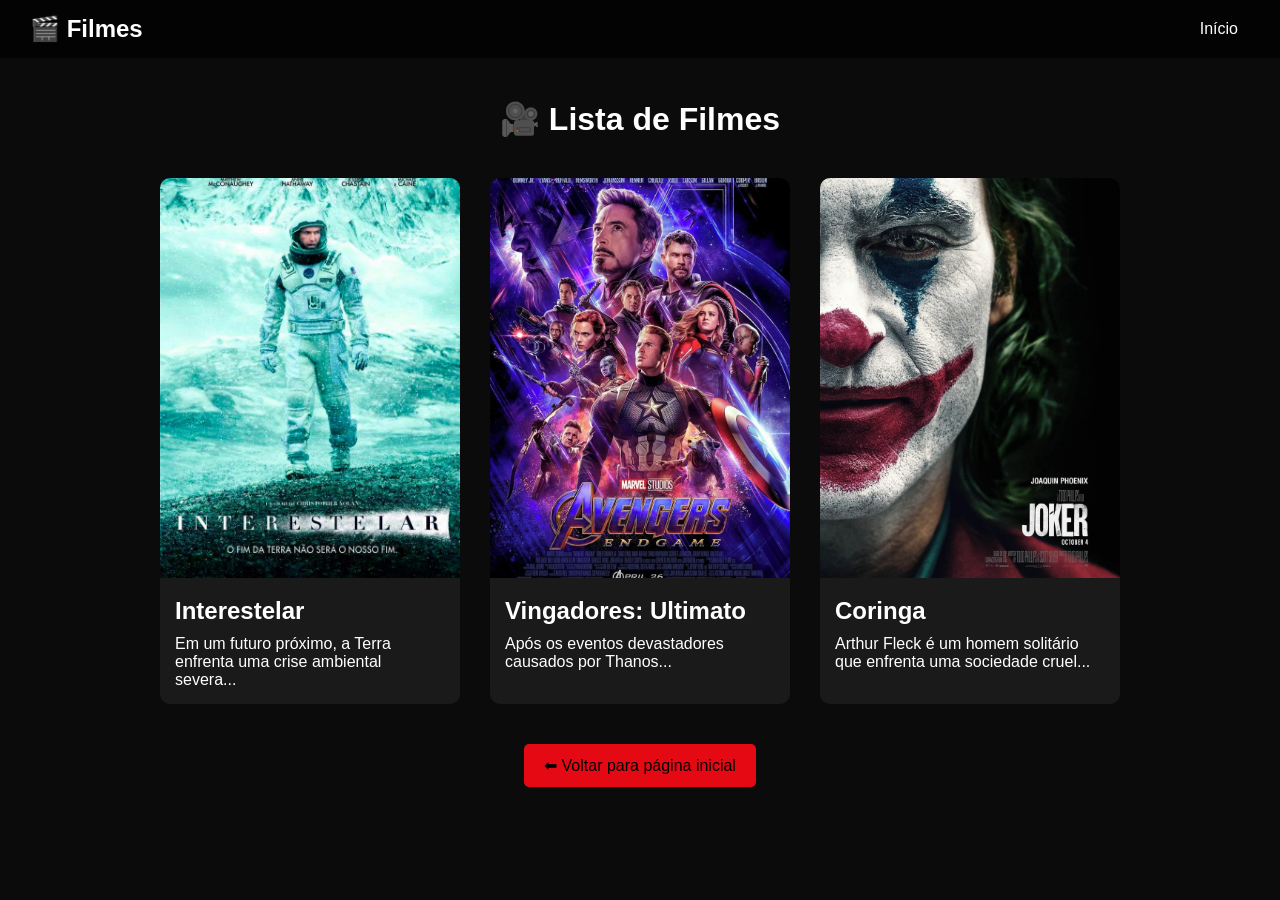
<file: filmes.html>
<!DOCTYPE html>
<html lang="pt-br">

<head>
    <meta charset="UTF-8">
    <meta name="viewport" content="width=device-width, initial-scale=1.0">
    <title>Filmes</title>

    <link rel="stylesheet" href="./css/style.css">

    <style>
        .container {
            padding: 100px 20px;
            text-align: center;
        }

        .filmes {
            display: flex;
            flex-wrap: wrap;
            justify-content: center;
            gap: 30px;
            margin-top: 40px;
        }

        .filme {
            width: 300px;
            background: var(--card);
            border-radius: 10px;
            overflow: hidden;
            transition: 0.4s;
            color: var(--text); /* 🔥 GARANTE TEXTO VISÍVEL */
        }

        .filme img {
            width: 100%;
            height: 400px;
            object-fit: cover;
        }

        .filme:hover {
            transform: scale(1.05);
            background: var(--primary);
        }

        .filme-content {
            padding: 15px;
            text-align: left;
        }

        .filme h2 {
            margin-bottom: 10px;
        }

        .voltar {
            margin-top: 40px;
            display: inline-block;
            padding: 12px 20px;
            background: var(--primary);
            color: black;
            text-decoration: none;
            border-radius: 5px;
            transition: 0.3s;
        }

        .voltar:hover {
            transform: scale(1.1);
        }

        /* 🔥 CORREÇÃO CRÍTICA DAS ANIMAÇÕES */
        .fade-in,
        .slide-up,
        .zoom-in {
            opacity: 1 !important;
            transform: none !important;
        }
    </style>
</head>

<body>

    <!-- NAVBAR -->
    <div class="navbar">
        <div class="logo">🎬 Filmes</div>
        <ul class="nav-links">
            <li><a href="pagina.html">Início</a></li>
        </ul>
    </div>

    <!-- CONTEÚDO -->
    <div class="container">

        <h1>🎥 Lista de Filmes</h1>

        <div class="filmes">

            <!-- FILME 1 -->
            <div class="filme">
                <img src="./imagem/4238-cartaz.jpg" alt="Interestelar">
                <div class="filme-content">
                    <h2>Interestelar</h2>
                    <p>
                        Em um futuro próximo, a Terra enfrenta uma crise ambiental severa...
                    </p>
                </div>
            </div>

            <!-- FILME 2 -->
            <div class="filme">
                <img src="./imagem/big-poster-filme-vingadores-ultimato-lo001-tamanho-90x60-cm-poster-marvel.jpg"
                    alt="Vingadores">
                <div class="filme-content">
                    <h2>Vingadores: Ultimato</h2>
                    <p>
                        Após os eventos devastadores causados por Thanos...
                    </p>
                </div>
            </div>

            <!-- FILME 3 -->
            <div class="filme">
                <img src="./imagem/big-poster-filme-joker-coringa-joaquin-phoenix-lo02-90x60-cm-poster.jpg"
                    alt="Coringa">
                <div class="filme-content">
                    <h2>Coringa</h2>
                    <p>
                        Arthur Fleck é um homem solitário que enfrenta uma sociedade cruel...
                    </p>
                </div>
            </div>

        </div>

        <a href="pagina.html" class="voltar">⬅ Voltar para página inicial</a>

    </div>

</body>

</html>
</file>
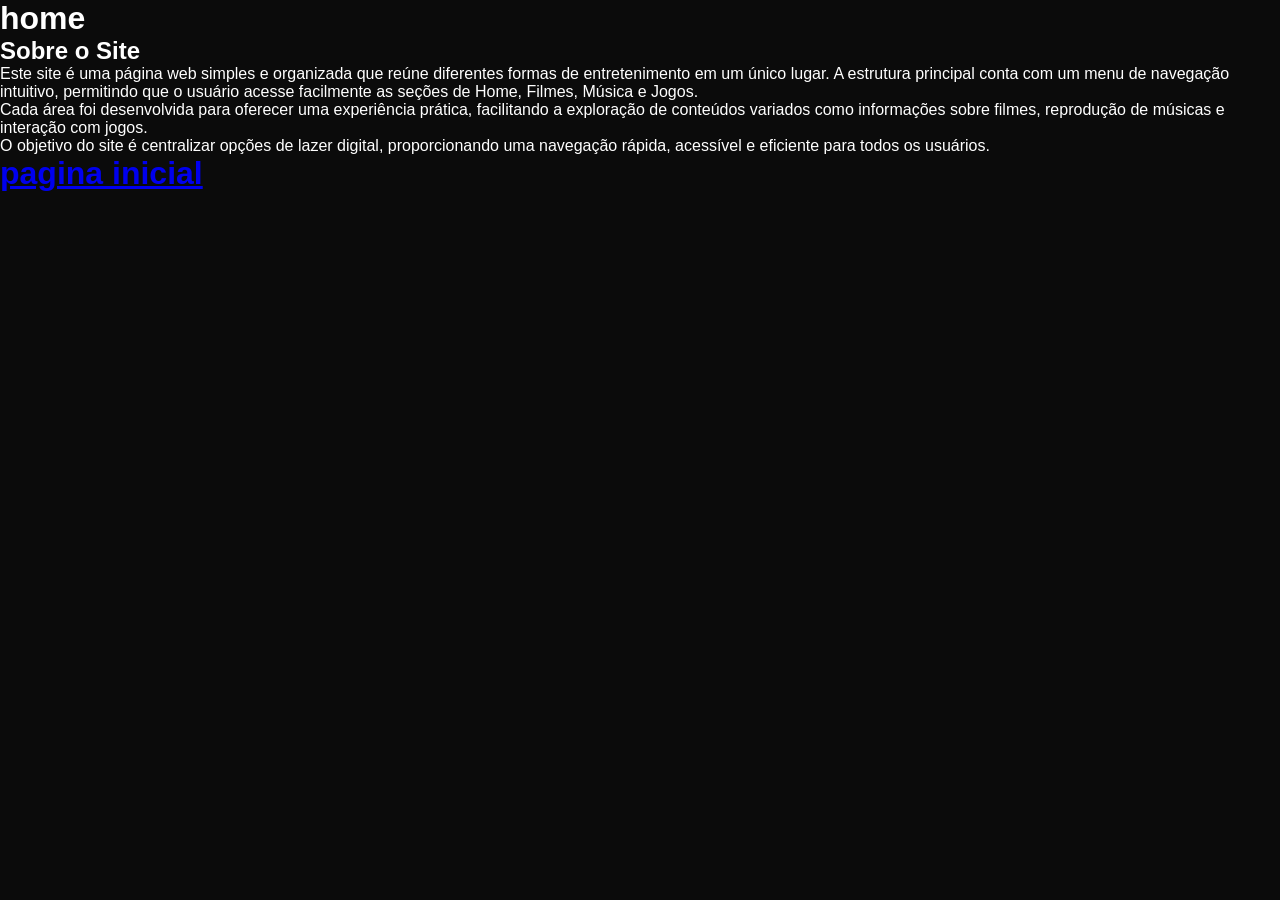
<file: home.html>
<!DOCTYPE html>
<html lang="pt">
<head>
    <meta charset="UTF-8">
    <meta name="viewport" content="width=device-width, initial-scale=1.0">
    <link rel="stylesheet" href="./css/style.css">
    <title>home</title>
</head>
<body>
    <h1>home</h1>
</body>
<section id="sobre">
    <h2>Sobre o Site</h2>
    
    <p>
        Este site é uma página web simples e organizada que reúne diferentes formas de entretenimento em um único lugar. 
        A estrutura principal conta com um menu de navegação intuitivo, permitindo que o usuário acesse facilmente as seções de Home, Filmes, Música e Jogos.
    </p>
    
    <p>
        Cada área foi desenvolvida para oferecer uma experiência prática, facilitando a exploração de conteúdos variados como informações sobre filmes, reprodução de músicas e interação com jogos.
    </p>
    
    <p>
        O objetivo do site é centralizar opções de lazer digital, proporcionando uma navegação rápida, acessível e eficiente para todos os usuários.
    </p>
    </section>
    <body>
        <h1>
            <a href="pagina.html"> pagina inicial</a>
        </h1>
    </body>
</html>
</file>
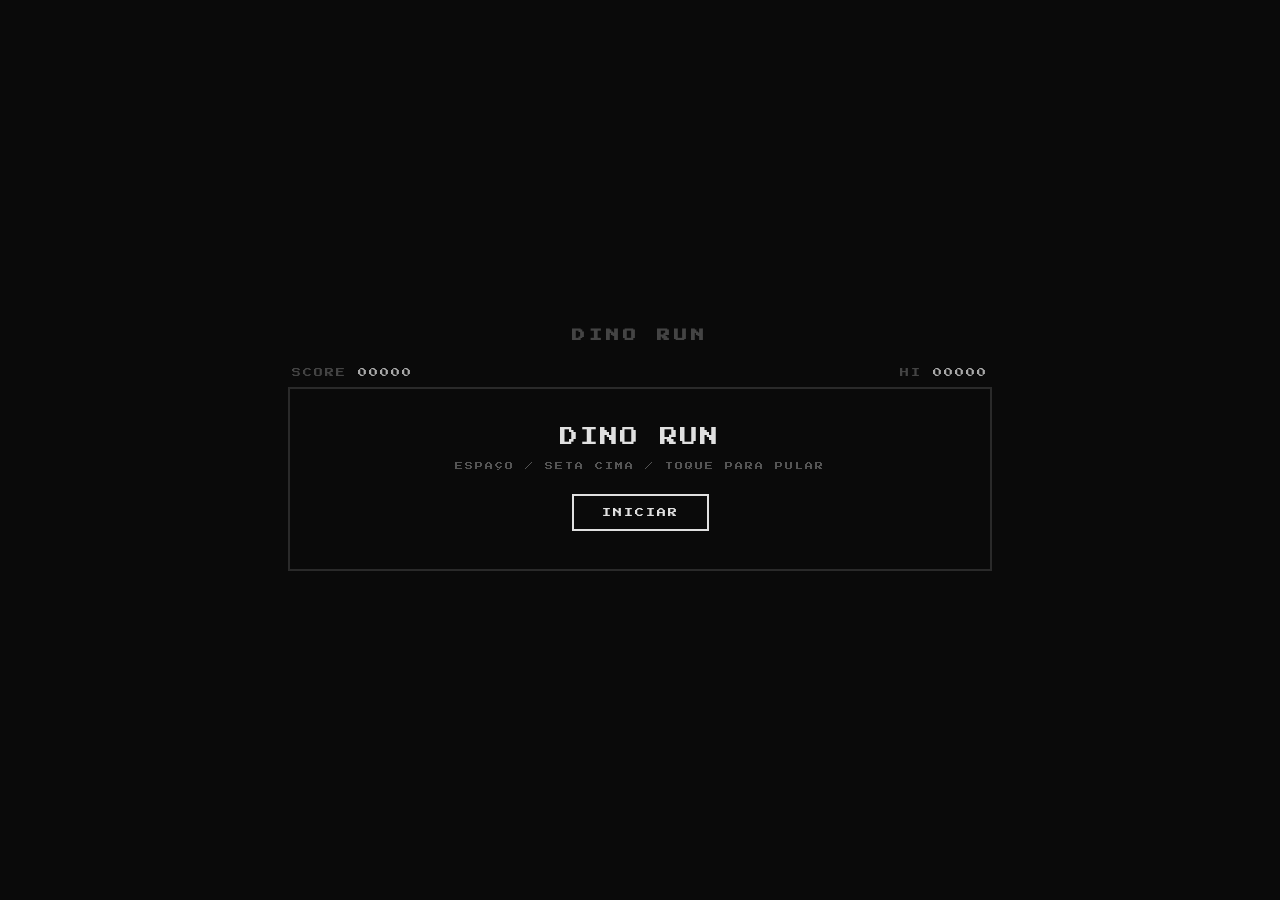
<file: dino/dino.html>
<!DOCTYPE html>
<html lang="pt-BR">
<head>
<meta charset="UTF-8">
<meta name="viewport" content="width=device-width, initial-scale=1.0">
<title>Dino Run</title>
<style>
  @import url('https://fonts.googleapis.com/css2?family=Press+Start+2P&display=swap');
  * { margin: 0; padding: 0; box-sizing: border-box; }
  body {
    background: #0a0a0a;
    display: flex;
    flex-direction: column;
    align-items: center;
    justify-content: center;
    min-height: 100vh;
    font-family: 'Press Start 2P', monospace;
    color: #e0e0e0;
    overflow: hidden;
  }
  h1 {
    font-size: 13px;
    letter-spacing: 4px;
    color: #444;
    margin-bottom: 20px;
    text-transform: uppercase;
  }
  #game-wrapper {
    position: relative;
    border: 2px solid #2a2a2a;
    background: #111;
    overflow: hidden;
  }
  canvas { display: block; }
  #overlay {
    position: absolute;
    inset: 0;
    display: flex;
    flex-direction: column;
    align-items: center;
    justify-content: center;
    background: rgba(10,10,10,0.88);
    gap: 16px;
  }
  #overlay.hidden { display: none; }
  #overlay-title { font-size: 18px; color: #e0e0e0; letter-spacing: 2px; }
  #overlay-sub { font-size: 8px; color: #555; letter-spacing: 2px; }
  #start-btn {
    margin-top: 8px;
    padding: 12px 28px;
    background: none;
    border: 2px solid #e0e0e0;
    color: #e0e0e0;
    font-family: 'Press Start 2P', monospace;
    font-size: 9px;
    cursor: pointer;
    letter-spacing: 2px;
    transition: background 0.15s, color 0.15s;
  }
  #start-btn:hover { background: #e0e0e0; color: #0a0a0a; }
  #hud {
    display: flex;
    justify-content: space-between;
    width: 700px;
    padding: 6px 2px 10px;
    font-size: 9px;
    color: #444;
    letter-spacing: 2px;
  }
  #hud span { color: #aaa; }
</style>
</head>
<body>

<h1>Dino Run</h1>

<div id="hud">
  <div>SCORE <span id="score-display">00000</span></div>
  <div>HI <span id="hi-display">00000</span></div>
</div>

<div id="game-wrapper">
  <canvas id="canvas" width="700" height="180"></canvas>
  <div id="overlay">
    <div id="overlay-title">DINO RUN</div>
    <div id="overlay-sub">ESPAÇO / SETA CIMA / TOQUE PARA PULAR</div>
    <button id="start-btn">INICIAR</button>
  </div>
</div>

<script>
const canvas = document.getElementById('canvas');
const ctx = canvas.getContext('2d');
const W = canvas.width, H = canvas.height;
const GROUND = H - 30;

let state = 'idle';
let score = 0, hiScore = 0, frame = 0, speed = 4;
let animId;

// ── Dino ──────────────────────────────────────────────────────────────
const dino = {
  x: 80, y: GROUND, w: 28, h: 38,
  vy: 0, onGround: true, legPhase: 0,
  jump() {
    if (this.onGround) { this.vy = -11; this.onGround = false; }
  },
  update() {
    this.vy += 0.55;
    this.y += this.vy;
    if (this.y >= GROUND) { this.y = GROUND; this.vy = 0; this.onGround = true; }
    if (this.onGround) this.legPhase += 0.35;
  },
  draw() {
    const x = this.x, y = this.y - this.h;
    ctx.fillStyle = '#d4d4d4';
    ctx.fillRect(x, y + 6, 26, 20);
    ctx.fillRect(x + 10, y, 18, 16);
    ctx.fillStyle = '#0a0a0a';
    ctx.fillRect(x + 22, y + 4, 4, 4);
    ctx.fillStyle = '#d4d4d4';
    ctx.fillRect(x + 26, y + 8, 6, 4);
    ctx.fillRect(x - 6, y + 16, 8, 8);
    ctx.fillStyle = '#aaa';
    const l1 = Math.sin(this.legPhase) * 5;
    const l2 = Math.sin(this.legPhase + Math.PI) * 5;
    if (this.onGround) {
      ctx.fillRect(x + 4, y + 26 + l1, 7, 10);
      ctx.fillRect(x + 14, y + 26 + l2, 7, 10);
    } else {
      ctx.fillRect(x + 4, y + 28, 7, 8);
      ctx.fillRect(x + 14, y + 24, 7, 8);
    }
  }
};

// ── Obstacles ─────────────────────────────────────────────────────────
let obstacles = [], nextObs = 90;

function spawnObs() {
  const types = [
    { w: 16, h: 36, fly: false },
    { w: 28, h: 22, fly: false },
    { w: 40, h: 20, fly: true },
  ];
  const t = types[Math.floor(Math.random() * types.length)];
  const fy = t.fly ? GROUND - 46 - Math.random() * 28 : GROUND;
  obstacles.push({ x: W + 20, y: fy, w: t.w, h: t.h, fly: t.fly, wingPhase: 0 });
}

function drawCactus(o) {
  ctx.fillStyle = '#4a9a70';
  ctx.fillRect(o.x + o.w / 2 - 5, o.y - o.h, 10, o.h);
  const armY = o.y - Math.floor(o.h * 0.55);
  ctx.fillRect(o.x, armY - 10, o.w / 2 - 4, 8);
  ctx.fillRect(o.x, armY - 18, 8, 10);
  ctx.fillRect(o.x + o.w / 2 + 4, armY - 10, o.w / 2 - 4, 8);
  ctx.fillRect(o.x + o.w - 8, armY - 18, 8, 10);
}

function drawPtero(o) {
  o.wingPhase += 0.13;
  const wu = Math.sin(o.wingPhase) * 6;
  ctx.fillStyle = '#aaa';
  ctx.fillRect(o.x + 8, o.y - 10, 22, 10);
  ctx.fillRect(o.x + 28, o.y - 14, 12, 8);
  ctx.fillRect(o.x + 40, o.y - 12, 8, 4);
  ctx.fillStyle = '#0a0a0a';
  ctx.fillRect(o.x + 32, o.y - 13, 3, 3);
  ctx.fillStyle = '#888';
  ctx.fillRect(o.x, o.y - 16 - wu, 14, 7);
  ctx.fillRect(o.x + 22, o.y - 16 + wu, 14, 7);
}

// ── Clouds ────────────────────────────────────────────────────────────
let clouds = [{x:200,y:30},{x:480,y:50},{x:650,y:20}];

function updateClouds() {
  clouds.forEach(c => { c.x -= 0.6; });
  clouds = clouds.filter(c => c.x > -60);
  if (clouds.length < 4 && Math.random() < 0.005)
    clouds.push({ x: W + 20, y: 12 + Math.random() * 50 });
}

function drawCloud(c) {
  ctx.fillStyle = '#1c1c1c';
  ctx.fillRect(c.x, c.y, 42, 10);
  ctx.fillRect(c.x + 8, c.y - 6, 26, 8);
  ctx.fillRect(c.x + 4, c.y - 2, 10, 6);
  ctx.fillRect(c.x + 28, c.y - 2, 10, 6);
}

// ── Ground ────────────────────────────────────────────────────────────
let gx = 0;
function drawGround() {
  ctx.fillStyle = '#2e2e2e';
  ctx.fillRect(0, GROUND + 2, W, 2);
  ctx.fillStyle = '#1e1e1e';
  for (let i = 0; i < 14; i++) {
    ctx.fillRect((gx + i * 60) % W, GROUND + 8, 28, 2);
  }
}

// ── Collision ─────────────────────────────────────────────────────────
function collides(a, b) {
  const p = 7;
  return (
    a.x + p < b.x + b.w - p &&
    a.x + a.w - p > b.x + p &&
    a.y - a.h + p < b.y &&
    a.y - p > b.y - b.h
  );
}

function pad(n) { return String(Math.floor(n)).padStart(5, '0'); }

// ── Loop ──────────────────────────────────────────────────────────────
function loop() {
  ctx.clearRect(0, 0, W, H);
  frame++;
  score += 0.1;
  speed = 4 + score * 0.003;
  gx = (gx - speed + W) % W;

  updateClouds();
  clouds.forEach(drawCloud);
  drawGround();

  nextObs--;
  if (nextObs <= 0) {
    spawnObs();
    nextObs = Math.max(38, 55 + Math.random() * 55 - score * 0.04);
  }

  let dead = false;
  obstacles.forEach(o => {
    o.x -= speed;
    if (o.fly) drawPtero(o); else drawCactus(o);
    if (collides(dino, o)) dead = true;
  });
  obstacles = obstacles.filter(o => o.x + o.w > -10);

  dino.update();
  dino.draw();

  document.getElementById('score-display').textContent = pad(score);

  if (dead) { endGame(); return; }
  animId = requestAnimationFrame(loop);
}

function startGame() {
  score = 0; frame = 0; speed = 4;
  obstacles = []; nextObs = 90;
  dino.y = GROUND; dino.vy = 0; dino.onGround = true;
  document.getElementById('overlay').classList.add('hidden');
  state = 'running';
  loop();
}

function endGame() {
  cancelAnimationFrame(animId);
  state = 'dead';
  if (score > hiScore) hiScore = score;
  document.getElementById('hi-display').textContent = pad(hiScore);
  const ov = document.getElementById('overlay');
  ov.classList.remove('hidden');
  document.getElementById('overlay-title').textContent = 'GAME OVER';
  document.getElementById('overlay-sub').textContent = 'SCORE ' + pad(score);
  document.getElementById('start-btn').textContent = 'TENTAR NOVAMENTE';
}

// ── Input ─────────────────────────────────────────────────────────────
document.addEventListener('keydown', e => {
  if ((e.code === 'Space' || e.code === 'ArrowUp') && state === 'running') {
    e.preventDefault(); dino.jump();
  }
});
canvas.addEventListener('touchstart', e => {
  e.preventDefault();
  if (state === 'running') dino.jump();
}, { passive: false });
document.getElementById('start-btn').addEventListener('click', startGame);
</script>
</body>
</html>
</file>
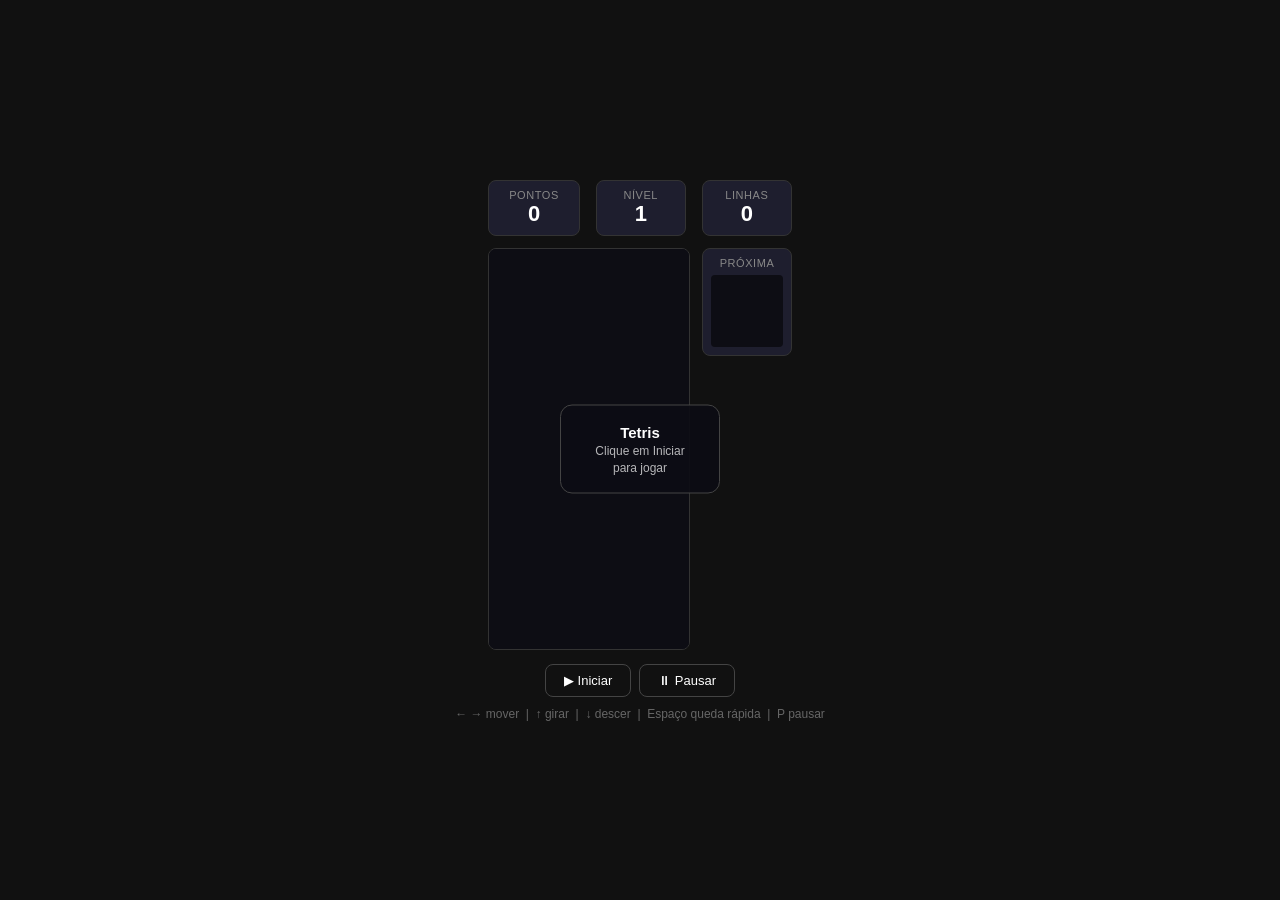
<file: jogos.htm/jogo.html>
<!DOCTYPE html>
<html lang="pt-br">
<head>
<meta charset="UTF-8">
<meta name="viewport" content="width=device-width, initial-scale=1.0">
<title>Tetris</title>
<style>
  *{box-sizing:border-box;margin:0;padding:0}
  body{background:#111;display:flex;flex-direction:column;align-items:center;justify-content:center;min-height:100vh;font-family:Arial,sans-serif;color:white}
  #top-bar{display:flex;gap:16px;margin-bottom:12px}
  .stat{background:#1e1e2e;border:1px solid #333;border-radius:8px;padding:8px 20px;text-align:center;min-width:90px}
  .stat-label{font-size:11px;color:#888;text-transform:uppercase;letter-spacing:.05em}
  .stat-val{font-size:22px;font-weight:bold}
  #arena{display:flex;gap:12px;align-items:flex-start;position:relative}
  #tetris{border:1px solid #333;border-radius:8px;background:#0d0d14;display:block}
  #side{display:flex;flex-direction:column;gap:10px;min-width:80px}
  .side-card{background:#1e1e2e;border:1px solid #333;border-radius:8px;padding:8px;text-align:center}
  .side-label{font-size:11px;color:#888;margin-bottom:6px;text-transform:uppercase;letter-spacing:.05em}
  #next-canvas{border-radius:4px;display:block;margin:0 auto}
  #controls{margin-top:14px;display:flex;gap:8px;flex-wrap:wrap;justify-content:center}
  button{background:transparent;border:1px solid #444;border-radius:8px;padding:8px 18px;font-size:13px;color:white;cursor:pointer;transition:background .15s}
  button:hover{background:#1e1e2e}
  button:active{transform:scale(.98)}
  #msg{position:absolute;top:50%;left:50%;transform:translate(-50%,-50%);background:rgba(13,13,20,.92);color:#fff;padding:18px 28px;border-radius:12px;text-align:center;font-size:15px;font-weight:bold;pointer-events:none;display:none;z-index:10;min-width:160px;border:1px solid #444}
  #d-pad{display:none;gap:6px;flex-direction:column;align-items:center;margin-top:10px}
  .d-row{display:flex;gap:6px}
  .d-btn{width:48px;height:48px;border-radius:8px;background:#1e1e2e;border:1px solid #444;font-size:20px;display:flex;align-items:center;justify-content:center;cursor:pointer;user-select:none;color:white;-webkit-tap-highlight-color:transparent}
  .d-btn:active{background:#2e2e3e;transform:scale(.95)}
  #hint{font-size:12px;color:#666;margin-top:10px;text-align:center}
</style>
</head>
<body>

<div id="top-bar">
  <div class="stat"><div class="stat-label">Pontos</div><div class="stat-val" id="score-val">0</div></div>
  <div class="stat"><div class="stat-label">Nível</div><div class="stat-val" id="level-val">1</div></div>
  <div class="stat"><div class="stat-label">Linhas</div><div class="stat-val" id="lines-val">0</div></div>
</div>

<div id="arena">
  <canvas id="tetris" width="200" height="400"></canvas>
  <div id="msg"></div>
  <div id="side">
    <div class="side-card"><div class="side-label">Próxima</div><canvas id="next-canvas" width="72" height="72"></canvas></div>
  </div>
</div>

<div id="controls">
  <button id="btn-start">▶ Iniciar</button>
  <button id="btn-pause">⏸ Pausar</button>
</div>

<div id="d-pad">
  <div class="d-row"><div class="d-btn" id="d-up">↻</div></div>
  <div class="d-row">
    <div class="d-btn" id="d-left">←</div>
    <div class="d-btn" id="d-down">↓</div>
    <div class="d-btn" id="d-right">→</div>
  </div>
  <div class="d-row"><div class="d-btn" id="d-drop">⇩</div></div>
</div>

<div id="hint">
  ← → mover &nbsp;|&nbsp; ↑ girar &nbsp;|&nbsp; ↓ descer &nbsp;|&nbsp; Espaço queda rápida &nbsp;|&nbsp; P pausar
</div>

<script>
const C=document.getElementById('tetris'),ctx=C.getContext('2d');
const NC=document.getElementById('next-canvas'),nctx=NC.getContext('2d');
const COLS=10,ROWS=20,BS=20;
const COLORS=['','#7f77dd','#1d9e75','#ef9f27','#d85a30','#378add','#d4537e','#e24b4a'];
const SHAPES=[
  null,
  [[1,1,1,1]],
  [[1,1],[1,1]],
  [[0,1,0],[1,1,1]],
  [[1,0],[1,0],[1,1]],
  [[0,1],[0,1],[1,1]],
  [[1,1,0],[0,1,1]],
  [[0,1,1],[1,1,0]]
];

let board,piece,next,score,lines,level,running,paused,raf,lastTime,dropCounter,dropInterval;

function initBoard(){board=Array.from({length:ROWS},()=>Array(COLS).fill(0))}

function newPiece(type){
  const s=SHAPES[type];
  return{type,matrix:s.map(r=>[...r]),pos:{x:Math.floor(COLS/2)-Math.floor(s[0].length/2),y:0}};
}

function randType(){return Math.floor(Math.random()*7)+1}

function rotate(m){
  const r=m[0].length,c=m.length,n=Array.from({length:r},()=>Array(c).fill(0));
  for(let y=0;y<c;y++)for(let x=0;x<r;x++)n[x][c-1-y]=m[y][x];
  return n;
}

function valid(mat,pos){
  for(let y=0;y<mat.length;y++)for(let x=0;x<mat[y].length;x++){
    if(!mat[y][x])continue;
    const nx=pos.x+x,ny=pos.y+y;
    if(nx<0||nx>=COLS||ny>=ROWS)return false;
    if(ny>=0&&board[ny][nx])return false;
  }
  return true;
}

function place(){
  piece.matrix.forEach((row,y)=>row.forEach((v,x)=>{
    if(v)board[piece.pos.y+y][piece.pos.x+x]=piece.type;
  }));
  let cleared=0;
  for(let y=ROWS-1;y>=0;y--){
    if(board[y].every(v=>v)){
      board.splice(y,1);board.unshift(Array(COLS).fill(0));cleared++;y++;
    }
  }
  if(cleared){
    const pts=[0,100,300,500,800];
    score+=pts[cleared]*level;
    lines+=cleared;
    level=Math.floor(lines/10)+1;
    dropInterval=Math.max(100,600-level*50);
    updateUI();
  }
  piece=newPiece(next.type);
  next=newPiece(randType());
  if(!valid(piece.matrix,piece.pos)){gameOver();return}
  drawNext();
}

function drawBoard(){
  ctx.clearRect(0,0,C.width,C.height);
  ctx.fillStyle='#0d0d14';ctx.fillRect(0,0,C.width,C.height);
  for(let y=0;y<ROWS;y++)for(let x=0;x<COLS;x++){
    if(board[y][x]){
      drawCell(ctx,x,y,COLORS[board[y][x]],BS);
    } else {
      ctx.strokeStyle='rgba(255,255,255,.04)';
      ctx.strokeRect(x*BS+.5,y*BS+.5,BS-1,BS-1);
    }
  }
}

function drawCell(c,x,y,col,sz){
  c.fillStyle=col;
  c.fillRect(x*sz+1,y*sz+1,sz-2,sz-2);
  c.fillStyle='rgba(255,255,255,.2)';
  c.fillRect(x*sz+1,y*sz+1,sz-2,3);
  c.fillRect(x*sz+1,y*sz+1,3,sz-2);
}

function drawGhost(){
  let gp={x:piece.pos.x,y:piece.pos.y};
  while(valid(piece.matrix,{x:gp.x,y:gp.y+1}))gp.y++;
  piece.matrix.forEach((row,y)=>row.forEach((v,x)=>{
    if(v){
      ctx.strokeStyle=COLORS[piece.type]+'66';
      ctx.lineWidth=1;
      ctx.strokeRect((gp.x+x)*BS+2,(gp.y+y)*BS+2,BS-4,BS-4);
    }
  }));
}

function drawPiece(){
  piece.matrix.forEach((row,y)=>row.forEach((v,x)=>{
    if(v)drawCell(ctx,piece.pos.x+x,piece.pos.y+y,COLORS[piece.type],BS);
  }));
}

function drawNext(){
  nctx.fillStyle='#0d0d14';nctx.fillRect(0,0,NC.width,NC.height);
  const m=next.matrix,sz=14;
  const ox=Math.floor((NC.width-m[0].length*sz)/2);
  const oy=Math.floor((NC.height-m.length*sz)/2);
  m.forEach((row,y)=>row.forEach((v,x)=>{
    if(v){
      nctx.fillStyle=COLORS[next.type];
      nctx.fillRect(ox+x*sz+1,oy+y*sz+1,sz-2,sz-2);
      nctx.fillStyle='rgba(255,255,255,.2)';
      nctx.fillRect(ox+x*sz+1,oy+y*sz+1,sz-2,3);
    }
  }));
}

function updateUI(){
  document.getElementById('score-val').textContent=score;
  document.getElementById('level-val').textContent=level;
  document.getElementById('lines-val').textContent=lines;
}

function showMsg(t,sub=''){
  const el=document.getElementById('msg');
  el.innerHTML=t+(sub?`<br><span style="font-size:12px;opacity:.7;font-weight:normal">${sub}</span>`:'');
  el.style.display='block';
}
function hideMsg(){document.getElementById('msg').style.display='none'}

function gameOver(){
  running=false;cancelAnimationFrame(raf);
  showMsg('Game Over','Clique em Iniciar para jogar novamente');
}

function startGame(){
  initBoard();score=0;lines=0;level=1;dropInterval=550;dropCounter=0;lastTime=0;
  running=true;paused=false;
  piece=newPiece(randType());next=newPiece(randType());
  updateUI();drawNext();hideMsg();
  cancelAnimationFrame(raf);
  raf=requestAnimationFrame(loop);
}

function loop(ts){
  if(!running||paused)return;
  const dt=ts-lastTime;lastTime=ts;
  dropCounter+=dt;
  if(dropCounter>=dropInterval){drop();dropCounter=0}
  drawBoard();drawGhost();drawPiece();
  raf=requestAnimationFrame(loop);
}

function drop(){
  if(valid(piece.matrix,{x:piece.pos.x,y:piece.pos.y+1}))piece.pos.y++;
  else place();
}

function moveLeft(){if(running&&!paused&&valid(piece.matrix,{x:piece.pos.x-1,y:piece.pos.y}))piece.pos.x--}
function moveRight(){if(running&&!paused&&valid(piece.matrix,{x:piece.pos.x+1,y:piece.pos.y}))piece.pos.x++}
function rotatePiece(){if(running&&!paused){const r=rotate(piece.matrix);if(valid(r,piece.pos))piece.matrix=r}}
function hardDrop(){if(running&&!paused){while(valid(piece.matrix,{x:piece.pos.x,y:piece.pos.y+1}))piece.pos.y++;place()}}

function togglePause(){
  if(!running)return;
  paused=!paused;
  if(paused){showMsg('Pausado','Clique em Pausar para continuar')}
  else{hideMsg();lastTime=performance.now();raf=requestAnimationFrame(loop)}
}

document.addEventListener('keydown',e=>{
  if(e.key==='ArrowLeft'){e.preventDefault();moveLeft()}
  if(e.key==='ArrowRight'){e.preventDefault();moveRight()}
  if(e.key==='ArrowDown'){e.preventDefault();if(running&&!paused)drop()}
  if(e.key==='ArrowUp'){e.preventDefault();rotatePiece()}
  if(e.key===' '){e.preventDefault();hardDrop()}
  if(e.key==='p'||e.key==='P')togglePause();
});

document.getElementById('btn-start').addEventListener('click',startGame);
document.getElementById('btn-pause').addEventListener('click',togglePause);
document.getElementById('d-left').addEventListener('click',()=>{moveLeft();drawBoard();drawGhost();drawPiece()});
document.getElementById('d-right').addEventListener('click',()=>{moveRight();drawBoard();drawGhost();drawPiece()});
document.getElementById('d-down').addEventListener('click',()=>{if(running&&!paused){drop();drawBoard();drawGhost();drawPiece()}});
document.getElementById('d-up').addEventListener('click',()=>{rotatePiece();drawBoard();drawGhost();drawPiece()});
document.getElementById('d-drop').addEventListener('click',hardDrop);

if(/Mobi|Android|iPhone|iPad/i.test(navigator.userAgent)){
  document.getElementById('d-pad').style.display='flex';
}

showMsg('Tetris','Clique em Iniciar para jogar');
ctx.fillStyle='#0d0d14';ctx.fillRect(0,0,C.width,C.height);
nctx.fillStyle='#0d0d14';nctx.fillRect(0,0,NC.width,NC.height);
</script>
</body>
</html>
</file>
<file: css/style.css>
/* ================= RESET ================= */
* {
    margin: 0;
    padding: 0;
    box-sizing: border-box;
}

/* ================= SCROLL ================= */
html {
    scroll-behavior: smooth;
}

/* ================= TEMAS ================= */
:root {
    --bg: #0b0b0b;
    --text: #ffffff;
    --card: #1a1a1a;
    --primary: #e50914;
}

[data-theme="light"] {
    --bg: #ffffff;
    --text: #000000;
    --card: #f0f0f0;
}

/* ================= BASE ================= */
body {
    font-family: Arial, sans-serif;
    background: var(--bg);
    color: var(--text);
}

/* ================= NAVBAR ================= */
.navbar {
    position: fixed;
    width: 100%;
    top: 0;
    background: rgba(0,0,0,0.7);
    backdrop-filter: blur(10px);
    display: flex;
    justify-content: space-between;
    align-items: center;
    padding: 15px 30px;
    z-index: 1000;
}

.logo {
    font-size: 24px;
    font-weight: bold;
    transition: 0.3s;
}

.logo:hover {
    color: var(--primary);
    transform: scale(1.1);
}

/* MENU */
.nav-links {
    display: flex;
    list-style: none;
    gap: 20px;
}

.nav-links a {
    color: var(--text);
    text-decoration: none;
    padding: 8px 12px;
    position: relative;
}

/* HOVER LINHA */
.nav-links a::after {
    content: "";
    position: absolute;
    width: 0%;
    height: 2px;
    background: var(--primary);
    left: 0;
    bottom: -3px;
    transition: 0.3s;
}

.nav-links a:hover::after {
    width: 100%;
}

/* ================= HERO ================= */
.hero {
    height: 100vh;
    background: linear-gradient(rgba(0,0,0,0.7), rgba(0,0,0,0.7)),
                url('../img/bg.jpg') no-repeat center/cover;
    display: flex;
    justify-content: center;
    align-items: center;
    text-align: center;
}

.hero h1 {
    font-size: 55px;
}

.hero p {
    margin-top: 10px;
}

/* BOTÃO */
.btn {
    display: inline-block;
    margin-top: 20px;
    padding: 12px 25px;
    background: var(--primary);
    color: white;
    text-decoration: none;
    border-radius: 5px;
    transition: 0.3s;
}

.btn:hover {
    transform: scale(1.05);
}

/* ================= CARDS ================= */
.cards {
    padding: 80px 20px;
    display: flex;
    justify-content: center;
    gap: 20px;
}

.card {
    padding: 40px;
    background: var(--card);
    border-radius: 10px;
    transition: 0.4s;
    cursor: pointer;
    color: var(--text);
    text-decoration: none;
}

.card:hover {
    transform: scale(1.1);
    background: var(--primary);
}

/* ================= MUSICA ================= */
.music-hero {
    height: 40vh;
    display: flex;
    flex-direction: column;
    justify-content: center;
    align-items: center;
    margin-top: 70px;
    background: linear-gradient(black, #111);
}

/* PLAYLIST */
.playlist {
    display: flex;
    flex-wrap: wrap;
    gap: 20px;
    justify-content: center;
    padding: 40px;
}

/* CARD MUSICA */
.music-card {
    width: 220px;
    background: var(--card);
    padding: 20px;
    border-radius: 10px;
    cursor: pointer;
    text-align: center;
    transition: 0.3s;
}

.music-card:hover {
    transform: scale(1.1);
    background: var(--primary);
}

/* PLAYER */
.player {
    position: fixed;
    bottom: 0;
    width: 100%;
    background: #000;
    color: white;
    display: flex;
    justify-content: space-between;
    align-items: center;
    padding: 10px;
}

.player audio {
    width: 300px;
}

/* ================= ANIMAÇÕES ================= */
.fade-in {
    opacity: 0;
    transform: translateY(30px);
    animation: fadeIn 1s ease forwards;
}

.slide-up {
    opacity: 0;
    transform: translateY(50px);
    animation: slideUp 1s ease forwards;
}

.delay {
    animation-delay: 0.3s;
}

.delay2 {
    animation-delay: 0.6s;
}

@keyframes fadeIn {
    to {
        opacity: 1;
        transform: translateY(0);
    }
}

@keyframes slideUp {
    to {
        opacity: 1;
        transform: translateY(0);
    }
}

/* ================= RESPONSIVO ================= */
@media (max-width: 768px) {

    .nav-links {
        gap: 10px;
    }

    .hero h1 {
        font-size: 35px;
    }

    .cards {
        flex-direction: column;
        align-items: center;
    }

    .playlist {
        flex-direction: column;
        align-items: center;
    }

    .player audio {
        width: 200px;
    }
}
</file>
